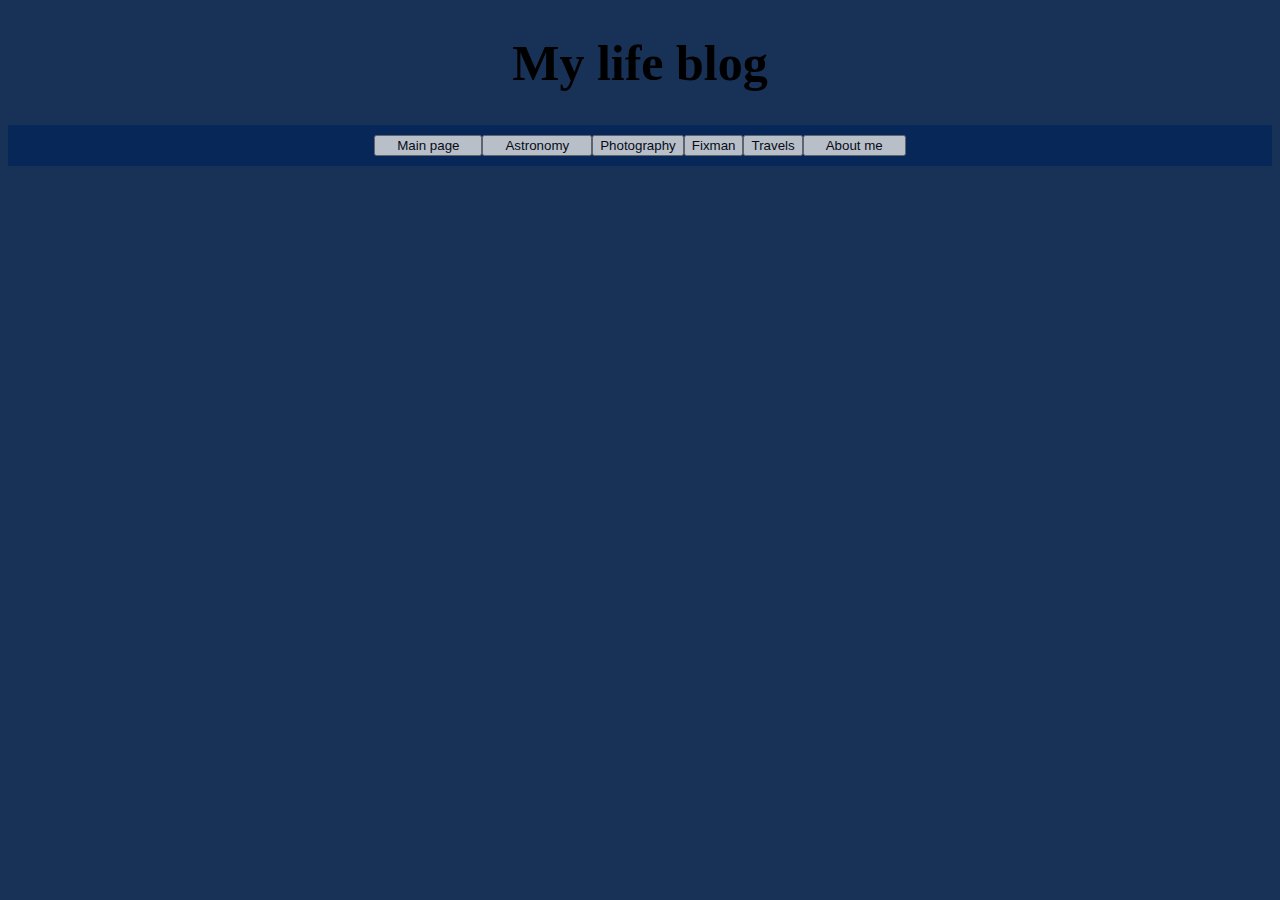
<file: index.html>
<!DOCTYPE html>
<html lang="en">
<head>
    <meta charset="UTF-8">
    <title>Self blog</title>
    <link rel="stylesheet" href="./index_css.css">
    <link rel="icon" href="./favicon.ico" type="image/x-icon">
</head>
<body>
<header><h1>My life blog</h1>
</header>
<div class="top_nav_bar">
    <button><a href="./index.html">Main page</a></button>

    <button><a href="./astronomy_main.html">Astronomy</a></button>

    <button>Photography</button>

    <button>Fixman</button>

    <button>Travels</button>

    <button><a href="./introduction.html">About me</a></button>

</div>


<nav></nav>
<footer></footer>
</body>
</html>
</file>
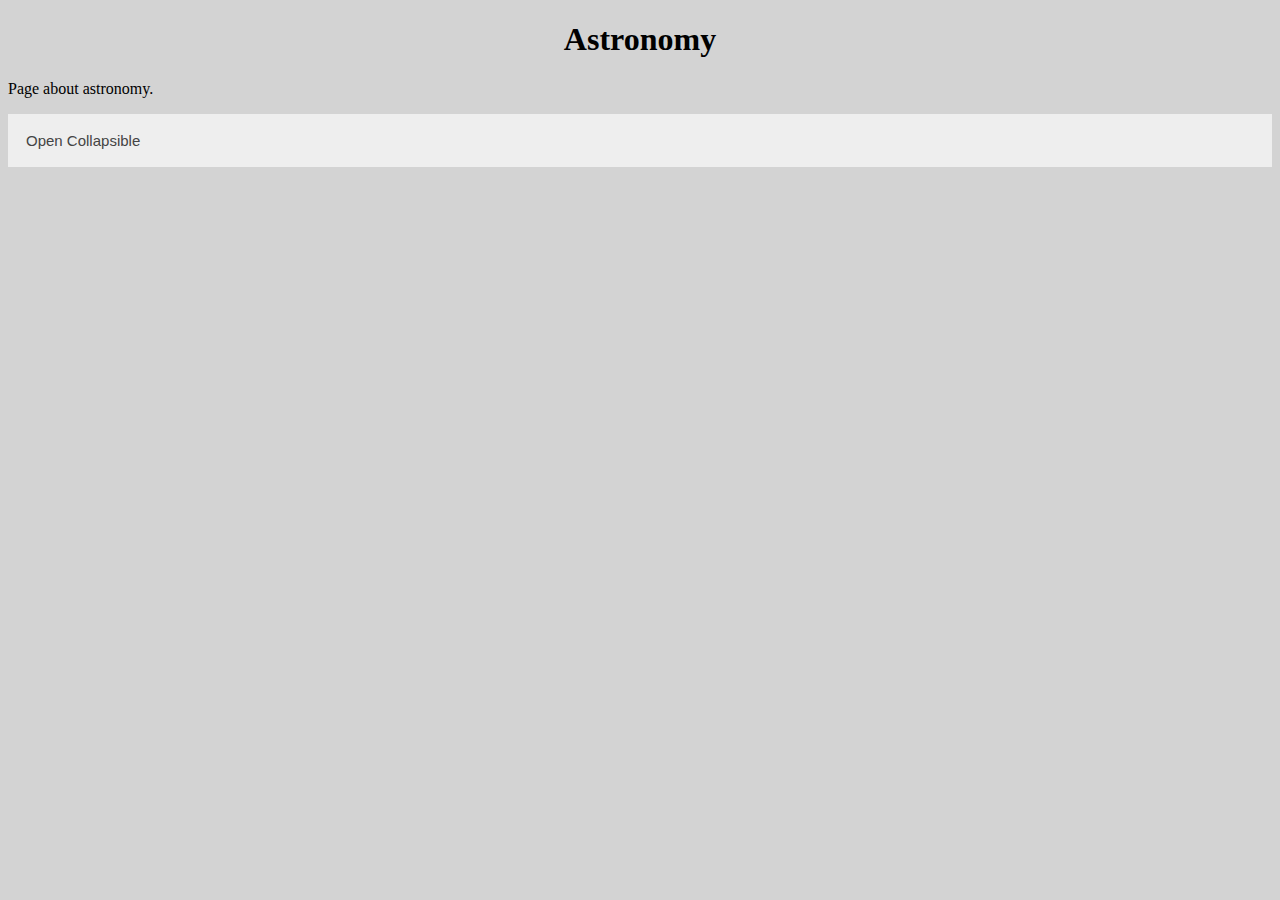
<file: astronomy_main.html>
<!DOCTYPE html>
<html lang="en">
<head>
    <meta charset="UTF-8">
    <title>Astronomy</title>
    <link rel="stylesheet" href="./astronomy_main_css.css">
</head>
<header><h1>Astronomy</h1></header>
<body>
<p>Page about astronomy.</p>

<button type="button" class="collapsible">Open Collapsible</button>
<div class="content">
    <p>Lorem ipsum...</p>
</div>
<script>
var coll = document.getElementsByClassName("collapsible");
var i;

for (i = 0; i < coll.length; i++) {
coll[i].addEventListener("click", function() {
this.classList.toggle("active");
var content = this.nextElementSibling;
if (content.style.display === "block") {
content.style.display = "none";
} else {
content.style.display = "block";
}
});
}
</script>
</body>
</html>
</file>
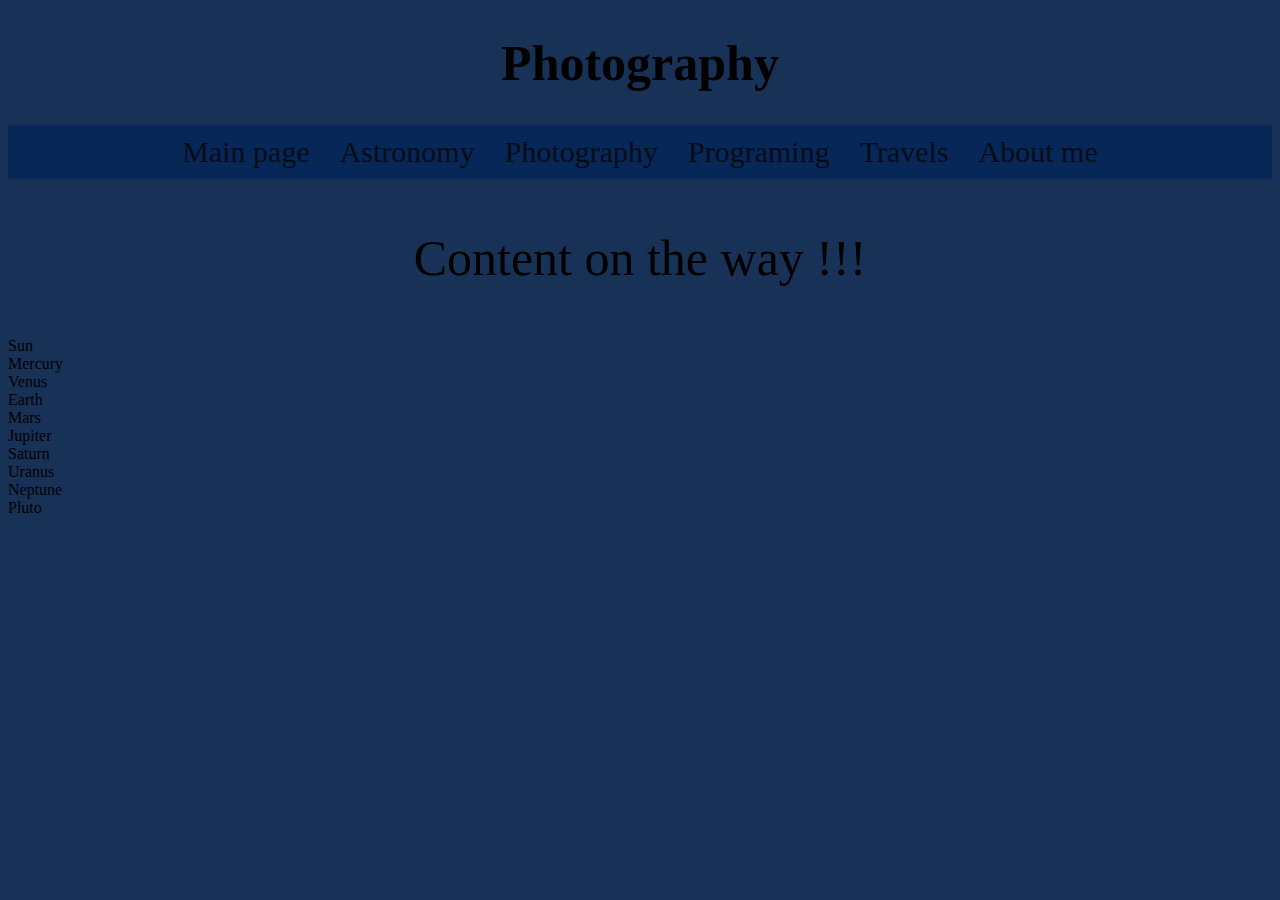
<file: Photography.html>
<!DOCTYPE html>
<html lang="en">
<head>
    <meta charset="UTF-8">
    <title>Photography</title>
    <link rel="stylesheet" href="./Photography_css.css">
    <link rel="icon" href="./favicon.ico" type="image/x-icon">
</head>
<body>
<h1>Photography</h1>
<div class="top_nav_bar">
    <div><a href="./index.html">Main page</a></div>

    <div><a href="./astronomy_main.html">Astronomy</a></div>

    <div><a href="./Photography.html">Photography</a></div>

    <div><a href="./Programing.html">Programing</a></div>

    <div><a href="./Travels.html">Travels</a></div>

    <div><a href="./introduction.html">About me</a></div>

</div>
<p class="content">Content on the way !!!</p>
<div class="Solar-system">
    <div class="Sun">Sun</div>
    <div class="Mercury">
        <div id="Mercury-in">Mercury</div>
    </div>
    <div class="Venus">
        <div id="Venus-in"></div>
        Venus
    </div>
    <div class="Earth">
        <div id="Earth-in"></div>
        Earth
    </div>
    <div class="Mars">
        <div id="Mars-in"></div>
        Mars
    </div>
    <div class="Jupiter">
        <div id="Jupiter-in"></div>
        Jupiter
    </div>
    <div class="Saturn">
        <div id="Saturn-in"></div>
        Saturn
    </div>
    <div class="Uranus">
        <div id="Uranus-in"></div>
        Uranus
    </div>
    <div class="Neptune">
        <div id="Neptune-in"></div>
        Neptune
    </div>
    <div class="Pluto">
        <div id="Pluto-in"></div>
        Pluto
    </div>

</div>
</body>
</html>
</file>
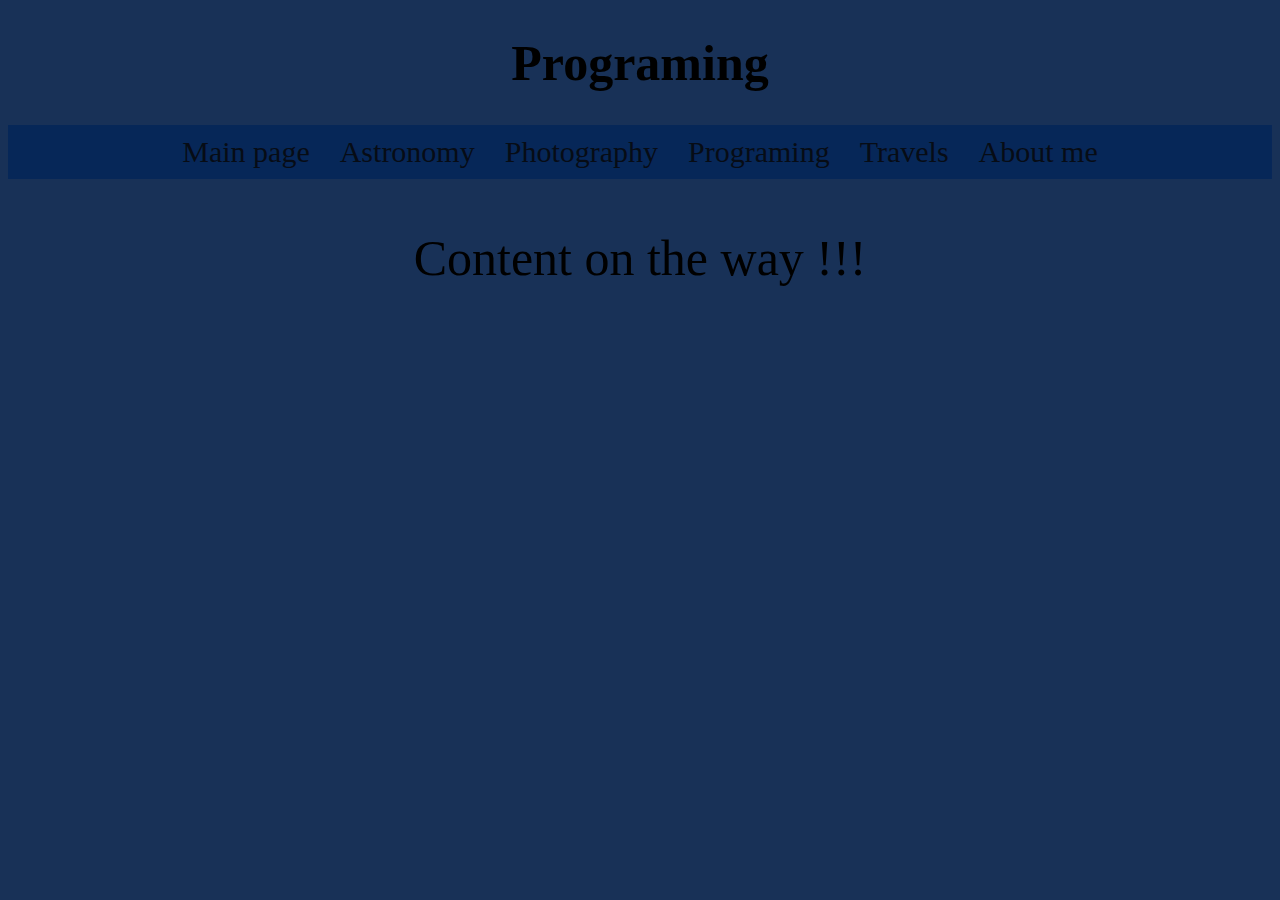
<file: Programing.html>
<!DOCTYPE html>
<html lang="en">
<head>
    <meta charset="UTF-8">
    <title>Programing</title>
    <link rel="stylesheet" href="./Programing_css.css">
    <link rel="icon" href="./favicon.ico" type="image/x-icon">
</head>
<body>
<h1>Programing</h1>
<div class="top_nav_bar">
    <div><a href="./index.html">Main page</a></div>

    <div><a href="./astronomy_main.html">Astronomy</a></div>

    <div><a href="./Photography.html">Photography</a></div>

    <div><a href="./Programing.html">Programing</a></div>

    <div><a href="./Travels.html">Travels</a></div>

    <div><a href="./introduction.html">About me</a></div>

</div>
<p class="content">Content on the way !!!</p>
</body>
</html>
</file>
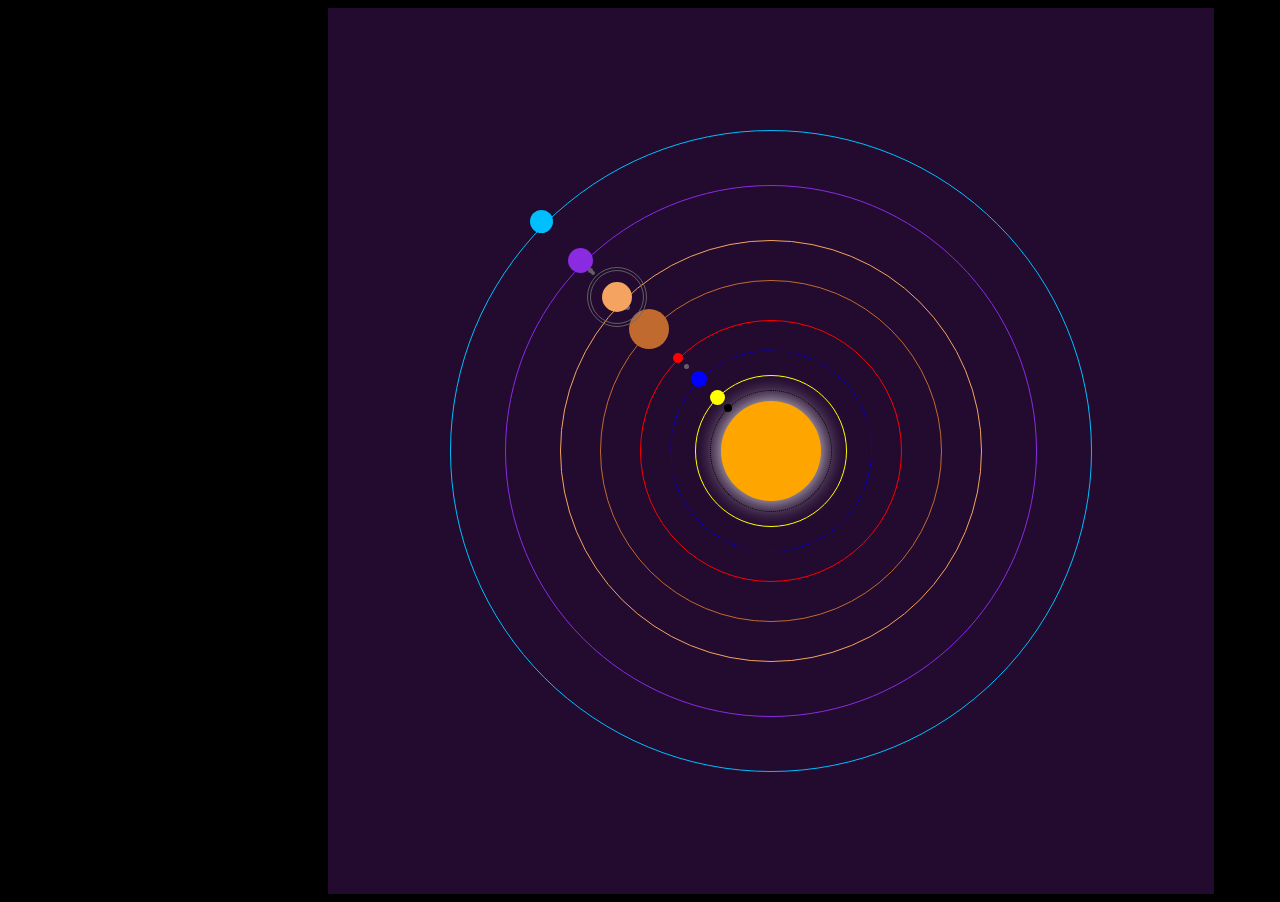
<file: SolarSystem.html>
<!DOCTYPE html>
<html lang="en">
<head>
    <meta charset="UTF-8">
    <title>Title</title>
    <link rel="stylesheet" href="SolarSystem.css">
</head>
<body>
<div class="Solar-system">
    <div class="Sun"></div>
    <div class="Mercury-orbit">
        <div id="Mercury-planet"></div>
    </div>
    <div class="Venus-orbit">
        <div id="Venus-planet"></div>
    </div>
    <div class="Earth-orbit">
        <div id="Earth-planet"></div>
        <div class="Moon-orbit">
            <div id="Moon-planet"></div>
        </div>
    </div>

    <div class="Mars-orbit">
        <div id="Mars-planet"></div>
    </div>

    <div class="Jupiter-orbit">
        <div id="Jupiter-planet"></div>
        <div class="Io-orbit">
            <div id="Io-planet"></div>
        </div>
        <div class="Europe-orbit">
            <div id="Europe-planet"></div>
        </div>
    </div>

    <div class="Saturn-orbit">
        <div id="Saturn-planet"></div>
        <div class="Titan-orbit">
            <div id="Titan-planet"></div>
        </div>
        <div class="Enceladus-orbit">
            <div id="Enceladus-planet"></div>
        </div>
    </div>
    <div class="Uranus-orbit">
        <div id="Uranus-planet"></div>
    </div>
    <div class="Neptune-orbit">
        <div id="Neptune-planet"></div>
    </div>
</div>
</body>
</html>
</file>
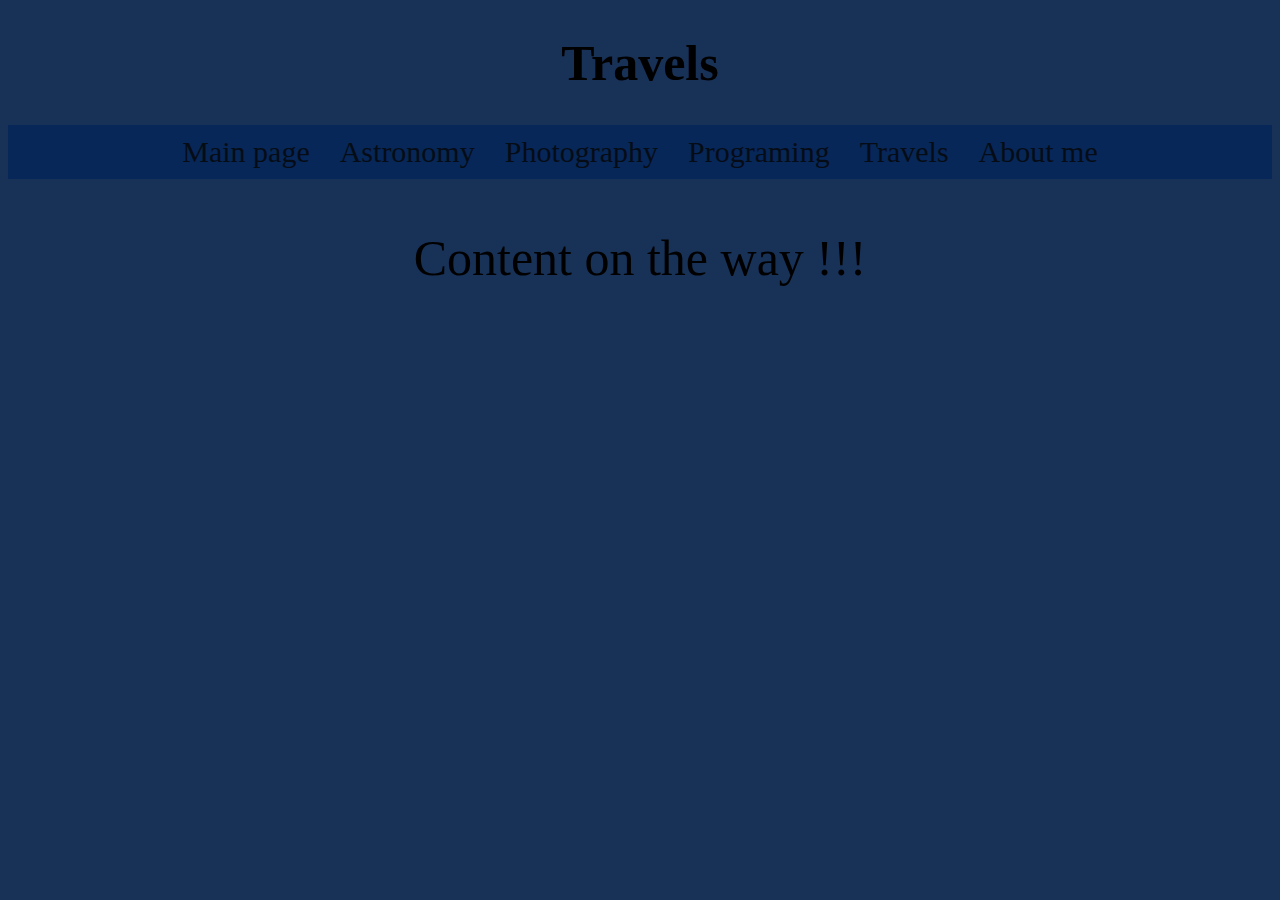
<file: Travels.html>
<!DOCTYPE html>
<html lang="en">
<head>
    <meta charset="UTF-8">
    <title>Travels</title>
    <link rel="stylesheet" href="./Travels_css.css">
    <link rel="icon" href="./favicon.ico" type="image/x-icon">
</head>
<body>
<h1>Travels</h1>
<div class="top_nav_bar">
    <div><a href="./index.html">Main page</a></div>

    <div><a href="./astronomy_main.html">Astronomy</a></div>

    <div><a href="./Photography.html">Photography</a></div>

    <div><a href="./Programing.html">Programing</a></div>

    <div><a href="./Travels.html">Travels</a></div>

    <div><a href="./introduction.html">About me</a></div>

</div>
<p>Content on the way !!!</p>
</body>
</html>
</file>
<file: index_css.css>
body {
    background-color: #183157;
}

h1 {
    text-align: center;
    font-size: 50px;
}

.top_nav_bar {
    position: relative;
    padding: 10px;
    font-size: 30px;
    text-align: center;
    text-decoration: none;
    display: flex;
    justify-content: center;
    background-color: #012459;
    opacity: 75%;
}

.top_nav_bar a {
    position: relative;
    text-decoration: none;
    padding: 10px 15px;
    color: black;

}
.top_nav_bar a:hover {
    text-decoration: none;
    background-color: #0344a6;
}

.content {
    text-align: center;
    font-size: 50px;
}
</file>
<file: astronomy_main_css.css>
body {
    background-color: lightgray;
}
h1 {
    text-align: center;
}
.collapsible {
    background-color: #eee;
    color: #444;
    cursor: pointer;
    padding: 18px;
    width: 100%;
    border: none;
    text-align: left;
    outline: none;
    font-size: 15px;
}

/* Add a background color to the button if it is clicked on (add the .active class with JS), and when you move the mouse over it (hover) */
.active, .collapsible:hover {
    background-color: #ccc;
}

/* Style the collapsible content. Note: hidden by default */
.content {
    padding: 0 18px;
    display: none;
    overflow: hidden;
    background-color: #f1f1f1;
}
</file>
<file: Photography_css.css>
body {
    background-color: #183157;
}

h1 {
    text-align: center;
    font-size: 50px;
}

.top_nav_bar {
    position: relative;
    padding: 10px;
    font-size: 30px;
    text-align: center;
    text-decoration: none;
    display: flex;
    justify-content: center;
    background-color: #012459;
    opacity: 75%;
}

.top_nav_bar a {
    position: relative;
    text-decoration: none;
    padding: 10px 15px;
    color: black;

}
.top_nav_bar a:hover {
    text-decoration: none;
    background-color: #0344a6;
}

p {
    text-align: center;
    font-size: 50px;
}
</file>
<file: Programing_css.css>
body {
    background-color: #183157;
}

h1 {
    text-align: center;
    font-size: 50px;
}

.top_nav_bar {
    position: relative;
    padding: 10px;
    font-size: 30px;
    text-align: center;
    text-decoration: none;
    display: flex;
    justify-content: center;
    background-color: #012459;
    opacity: 75%;
}

.top_nav_bar a {
    position: relative;
    text-decoration: none;
    padding: 10px 15px;
    color: black;

}
.top_nav_bar a:hover {
    text-decoration: none;
    background-color: #0344a6;
}

p {
    text-align: center;
    font-size: 50px;
}
</file>
<file: SolarSystem.css>
body {
    position: relative;
    padding-left: 25vw ;
    background-color: black;
    overflow: hidden;
    justify-content: center;
}

.Solar-system {
    position: relative;
    width: 98vh;
    height: 98vh;
    display: flex;
    border: 2px solid #230a2f;
    background-color: #230a2f;
    /*background-image: url("pexels-felix-mittermeier-956981.jpg");*/
    background-size: cover;
    justify-content: center;
    align-items: center;
}

.Sun {
    position: absolute;

    width: 100px;
    height: 100px;
    background-color: orange;
    border-radius: 50%;
    box-shadow: 0 0 3vh white;
    align-self: center;
    justify-self: center;
}

.Mercury-orbit {
    position: absolute;
    border-radius: 50%;
    width: 120px;
    height: 120px;
    align-self: center;
    justify-self: center;
    border: 1px dotted black;
    animation: orbit 4.4s linear infinite;

}

#Mercury-planet {
    position: absolute;
    width: 8px;
    height: 8px;
    top: 13px;
    left: 13px;
    background-color: black;
    border-radius: 50%;
}

.Venus-orbit {
    position: absolute;
    border-radius: 50%;
    width: 150px;
    height: 150px;
    align-self: center;
    justify-self: center;
    border: 1px solid yellow;
    animation: orbit 11.25s linear infinite;
}

#Venus-planet {
    position: absolute;
    width: 15px;
    height: 15px;
    top: 14px;
    left: 14px;
    background-color: yellow;
    border-radius: 50%;
}

.Earth-orbit {
    position: relative;
    border-radius: 50%;
    width: 200px;
    height: 200px;
    align-self: center;
    justify-self: center;
    border: 1px dotted blue;
    animation: orbit 18.25s linear infinite;
}

#Earth-planet {
    position: absolute;
    top: 20px;
    left: 20px;
    width: 16px;
    height: 16px;
    background-color: blue;
    border-radius: 50%;
}

.Moon-orbit {
    position: absolute;
    top: 13px;
    left: 13px;
    border-radius: 50%;
    width: 30px;
    height: 30px;
    /*border: 1px dotted rgba(105, 105, 105, 0.91);*/
    animation: orbit 18.25s linear infinite;
}

#Moon-planet {
    width: 5px;
    height: 5px;
    background-color: rgba(105, 105, 105, 0.91);
    border-radius: 50%;
}

.Mars-orbit {
    position: absolute;
    border-radius: 50%;
    width: 260px;
    height: 260px;
    align-self: center;
    justify-self: center;
    border: 1px solid red;
    animation: orbit 34.35s linear infinite;
}

#Mars-planet {
    position: absolute;
    top: 32px;
    left: 32px;
    width: 10px;
    height: 10px;
    background-color: red;
    border-radius: 50%;
}

.Jupiter-orbit {
    position: absolute;
    border-radius: 50%;
    width: 340px;
    height: 340px;
    align-self: center;
    justify-self: center;
    border: 1px solid #c16a30;
    animation: orbit 59.3s linear infinite;
}

#Jupiter-planet {
    position: absolute;
    top: 28px;
    left: 28px;
    width: 40px;
    height: 40px;
    background-color: #c16a30;
    border-radius: 50%;
}

.Io-orbit {
    position: absolute;
    top: 24px;
    left: 24px;
    border-radius: 50%;
    width: 48px;
    height: 48px;
    /*border: 1px dotted rgba(105, 105, 105, 0.91);*/
    animation: orbit 25s linear infinite;
}

#Io-planet {
    width: 5px;
    height: 5px;
    background-color: rgba(105, 105, 105, 0.91);
    border-radius: 50%;
}

.Europe-orbit {
    position: absolute;
    top: 21px;
    left: 21px;
    border-radius: 50%;
    width: 53px;
    height: 53px;
    /*border: 1px dotted rgba(105, 105, 105, 0.91);*/
    animation: orbit 35s linear infinite;
}

#Europe-planet {
    width: 5px;
    height: 5px;
    background-color: rgba(105, 105, 105, 0.91);
    border-radius: 50%;
}

.Saturn-orbit {
    position: absolute;
    border-radius: 50%;
    width: 420px;
    height: 420px;
    align-self: center;
    justify-self: center;
    border: 1px solid sandybrown;
    animation: orbit 147.3s linear infinite;
}

#Saturn-planet {
    position: absolute;
    top: 41px;
    left: 41px;
    width: 30px;
    height: 30px;
    background-color: sandybrown;
    border-radius: 50%;
}

.Titan-orbit {
    position: absolute;
    top: 29px;
    left: 29px;
    border-radius: 50%;
    width: 52px;
    height: 52px;
    border: 1px solid rgba(105, 105, 105, 0.91);
    animation: orbit 35s linear infinite;
}

#Titan-planet {
    width: 4px;
    height: 4px;
    background-color: rgba(105, 105, 105, 0.91);
    border-radius: 50%;
}

.Enceladus-orbit {
    position: absolute;
    top: 26px;
    left: 26px;
    border-radius: 50%;
    width: 58px;
    height: 58px;
    border: 1px solid rgba(105, 105, 105, 0.91);
    animation: orbit 25s linear infinite;
}

#Enceladus-planet {
    width: 5px;
    height: 5px;
    background-color: rgba(105, 105, 105, 0.91);
    border-radius: 50%;
}

#Saturn-ring-1 {
    position: absolute;
    top: 32px;
    left: 32px;
    border-radius: 50%;
    width: 46px;
    height: 46px;
    border: 1px solid rgba(105, 105, 105, 0.91);
    animation: orbit 35s linear infinite;
}

.Uranus-orbit {
    position: absolute;
    border-radius: 50%;
    width: 530px;
    height: 530px;
    align-self: center;
    justify-self: center;
    border: 1px solid blueviolet;
    animation: orbit 280s linear infinite;
}

#Uranus-planet {
    position: absolute;
    top: 62px;
    left: 62px;
    width: 25px;
    height: 25px;
    background-color: blueviolet;
    border-radius: 50%;
}

.Neptune-orbit {
    position: absolute;
    border-radius: 50%;
    width: 640px;
    height: 640px;
    align-self: center;
    justify-self: center;
    border: 1px solid deepskyblue;
    animation: orbit 360s linear infinite;
}

#Neptune-planet {
    position: absolute;
    top: 79px;
    left: 79px;
    width: 23px;
    height: 23px;
    background-color: deepskyblue;
    border-radius: 50%;
}

@keyframes orbit {
    to {
        transform: rotate(360deg);
    }
}
</file>
<file: Travels_css.css>
body {
    background-color: #183157;
}

h1 {
    text-align: center;
    font-size: 50px;
}

.top_nav_bar {
    position: relative;
    padding: 10px;
    font-size: 30px;
    text-align: center;
    text-decoration: none;
    display: flex;
    justify-content: center;
    background-color: #012459;
    opacity: 75%;
}

.top_nav_bar a {
    position: relative;
    text-decoration: none;
    padding: 10px 15px;
    color: black;

}
.top_nav_bar a:hover {
    text-decoration: none;
    background-color: #0344a6;
}

p {
    text-align: center;
    font-size: 50px;
}
</file>
